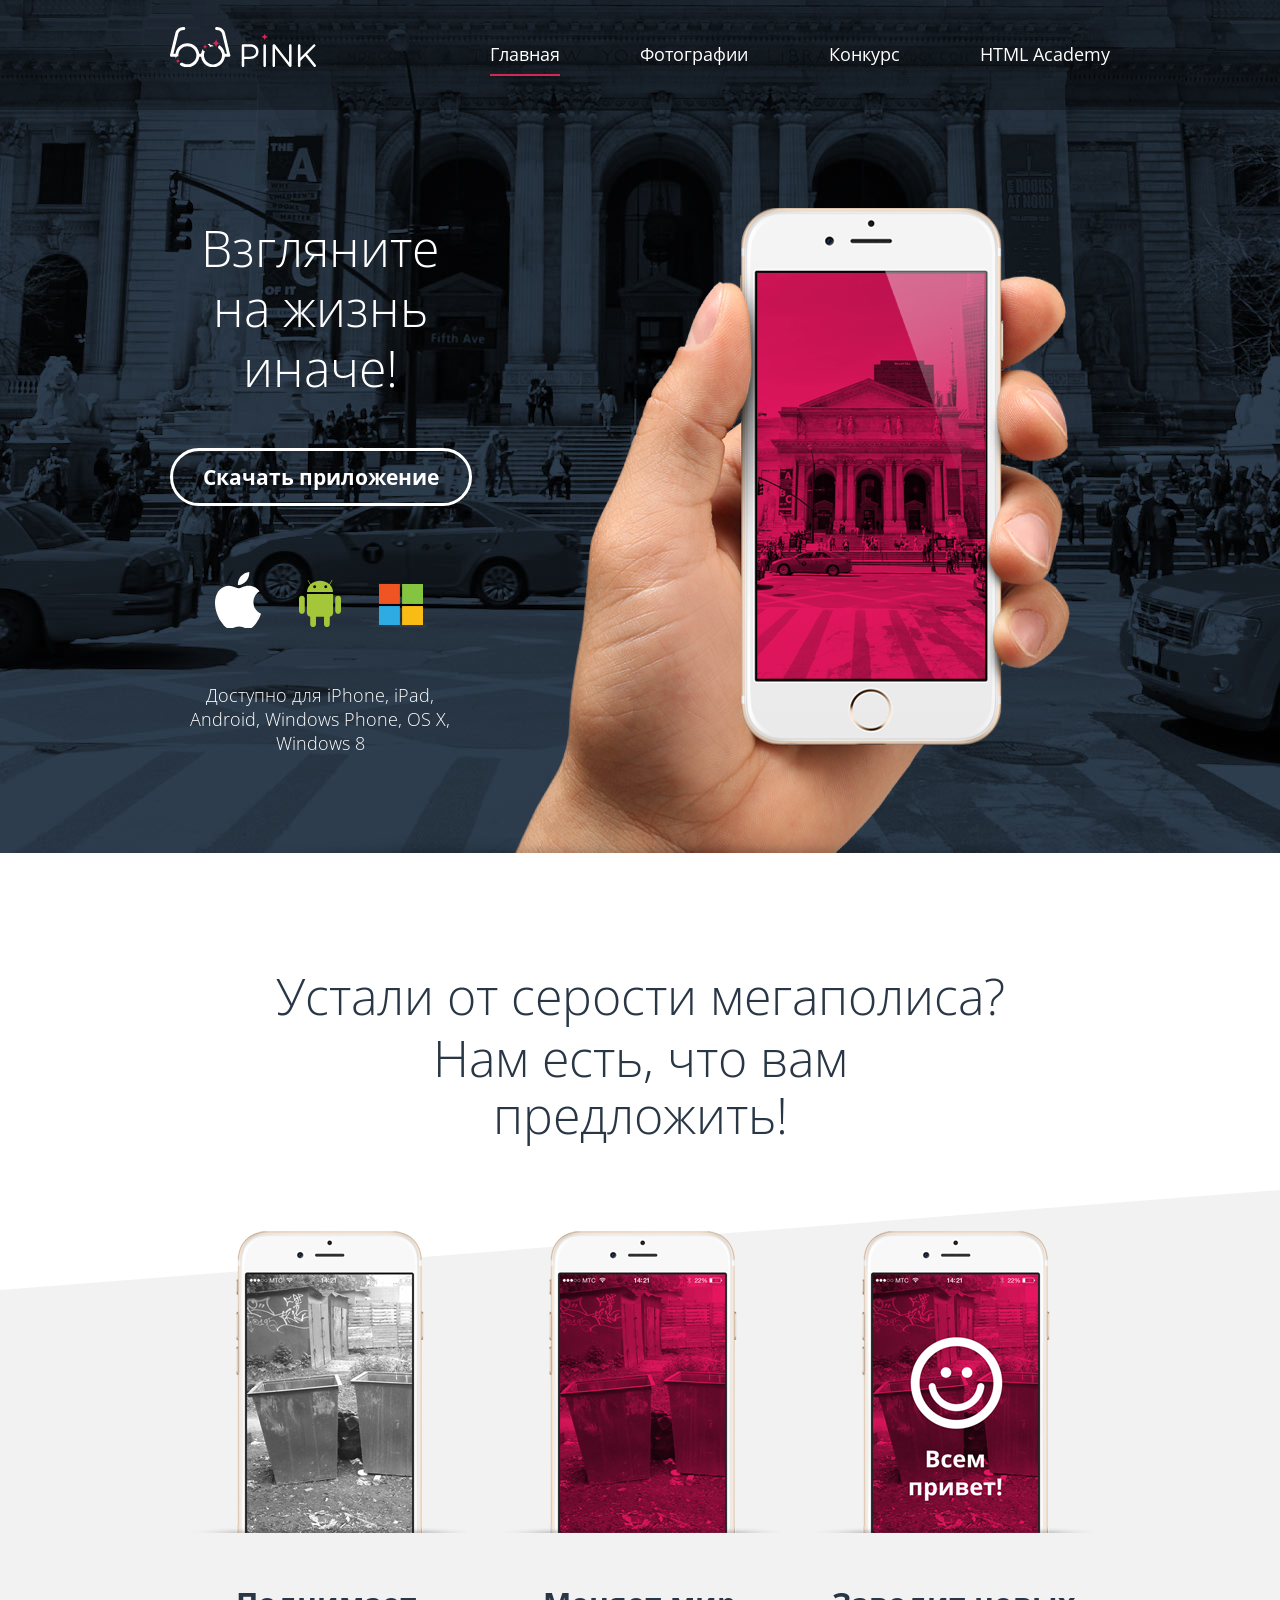
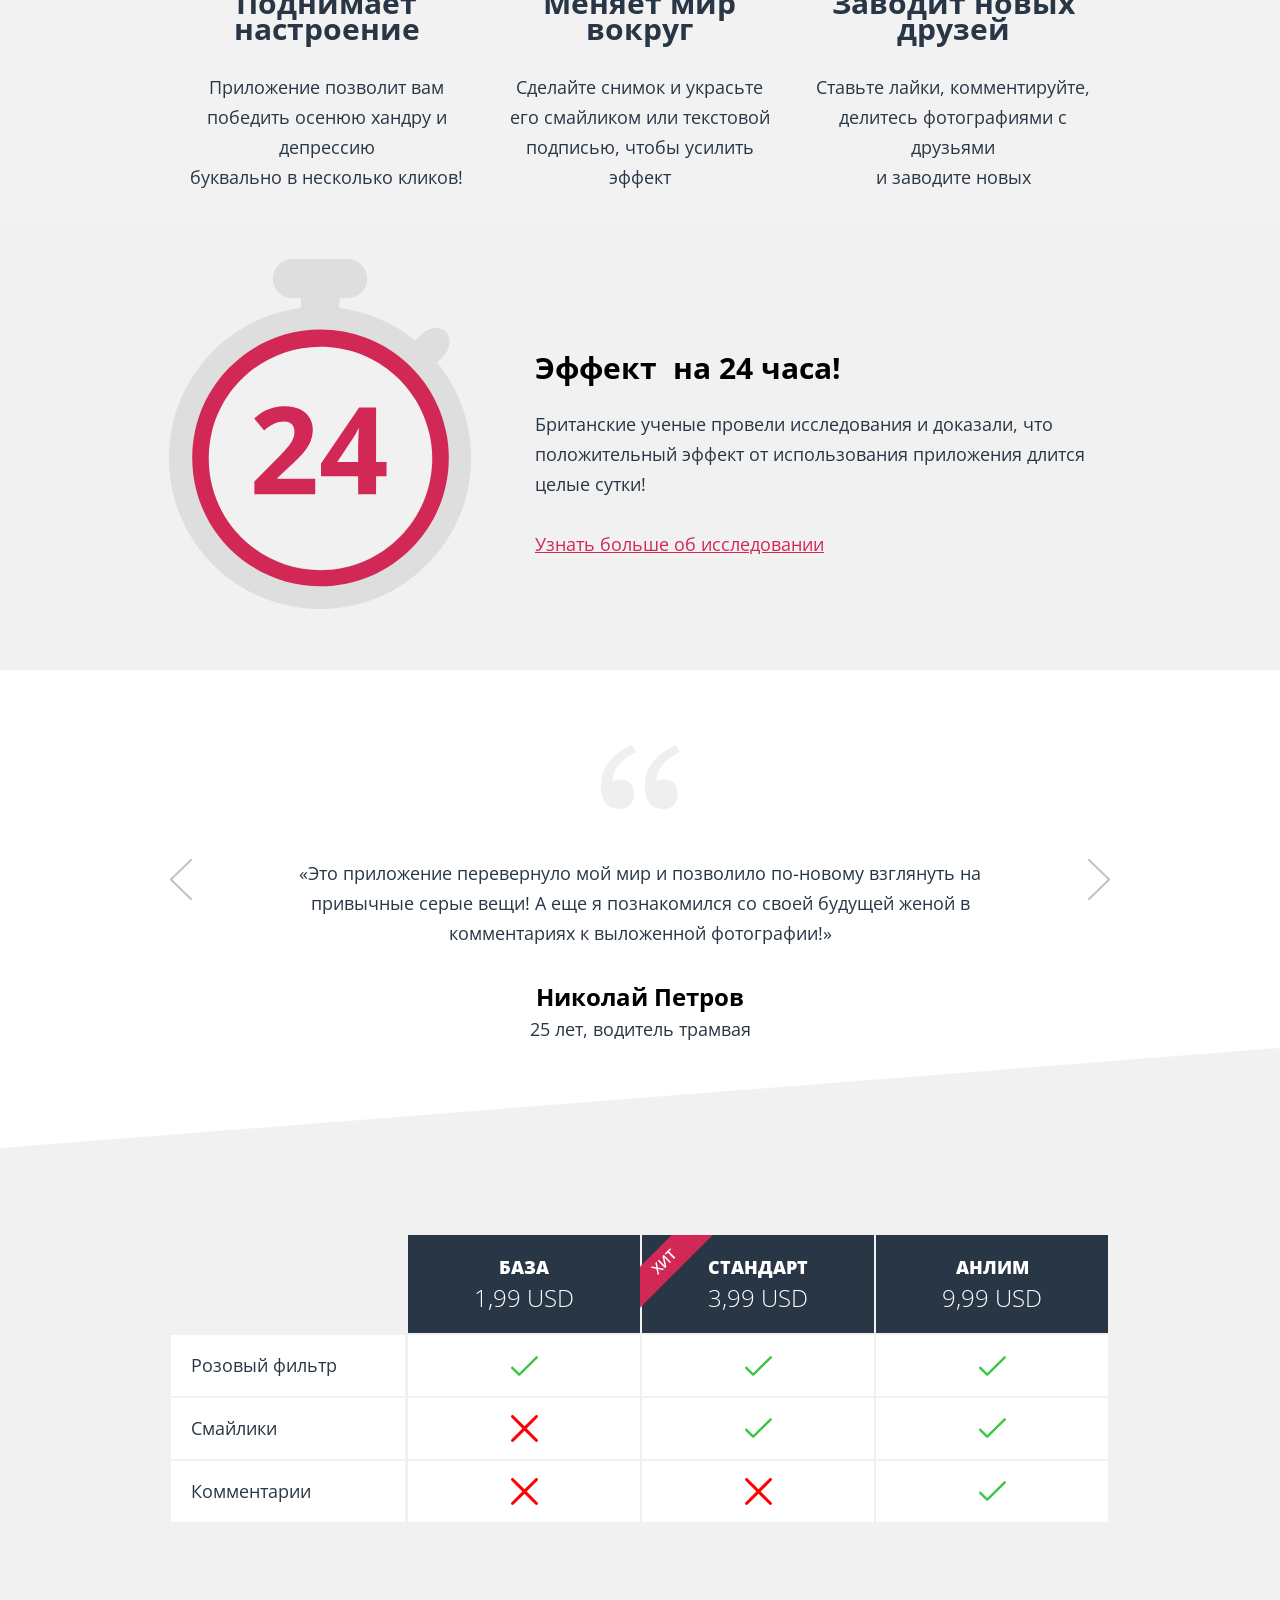
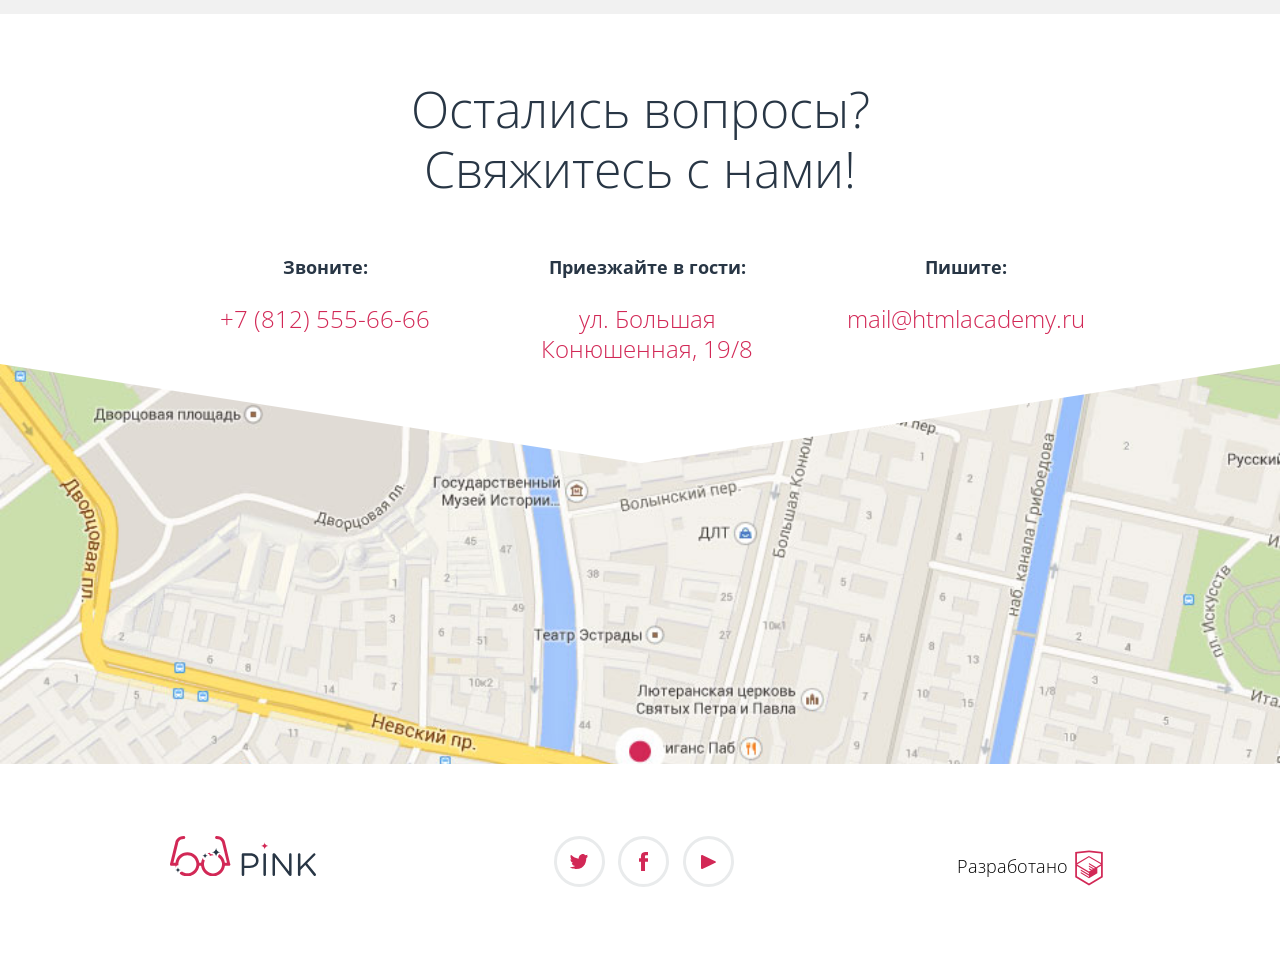
<file: index.html>
<!DOCTYPE html>
<html lang="ru">
<head>
  <meta charset="UTF-8">
  <meta name="viewport" content="width=device-width, initial-scale=1">
  <title>Pink</title>
  <link rel="stylesheet" href="css/normalize.css">
  <link href="https://fonts.googleapis.com/css?family=Open+Sans:300,400,600,700&amp;subset=cyrillic" rel="stylesheet">
  <link rel="stylesheet" href="css/style.css">
</head>
<body>
  <header class="page-header">
    <nav class="user-nav">
      <div class="user-nav__wrapper user-nav__wrapper--index">
        <div class="page-logo"></div>
        <ul class="user-nav__list">
          <li class="user-nav__item"><a href="#" class="user-nav__item--active">Главная</a></li>
          <li class="user-nav__item"><a href="photo.html">Фотографии</a></li>
          <li class="user-nav__item"><a href="form.html">Конкурс</a></li>
          <li class="user-nav__item"><a href="#">HTML Academy</a></li>
        </ul>
        <button class="user-nav__burger"></button>
      </div>
    </nav>
    <section class="user-download">
      <div class="user-download__wrapper">
        <h2 class="visually-hidden">Скачать приложение</h2>
        <b class="user-download__slogan">Взгляните на жизнь иначе!</b>
        <a href="#" class="user-download__btn">Скачать приложение</a>
        <div class="user-download__icons">
          <a href="#" class="user-download__icon user-download__icon--apple">
            <span class="visually-hidden">Скачать на ios</span>
          </a>
          <a href="#" class="user-download__icon user-download__icon--android">
            <span class="visually-hidden">Скачать на android</span>
          </a>
          <a href="#" class="user-download__icon user-download__icon--microsoft">
            <span class="visually-hidden">Скачать на microsoft</span>
          </a>
        </div>
        <p class="user-download__descr">Доступно для iPhone, iPad, Android, Windows Phone, OS X, Windows 8</p>
      </div>
    </section>
  </header>
  <main class="main-content">
    <section class="adventures">
      <h2 class="visually-hidden">Наши возможности</h2>
      <div class="adventures__wrapper">
        <b class="adventures__title">Устали от серости мегаполиса?</b>
        <b class="adventures__title">Нам есть, что вам предложить!</b>
      </div>
      <div class="content-wrapper">
        <div class="adventures__wrapper">
          <section class="adventures__items">
            <h2 class="visually-hidden">Список возможностей</h2>
            <section class="adventures__item">
              <h3 class="visually-hidden">Первое преимущество</h3>
              <b class="adventures__item-title">Поднимает настроение</b>
              <p class="adventures__item-descr">Приложение позволит вам победить осенюю хандру и депрессию<br> буквально в несколько кликов!</p>
            </section>
            <section class="adventures__item">
              <h3 class="visually-hidden">Второе преимущество</h3>
              <b class="adventures__item-title">Меняет мир вокруг</b>
              <p class="adventures__item-descr">Сделайте снимок и украсьте его смайликом или текстовой подписью, чтобы усилить эффект</p>
            </section>
            <section class="adventures__item">
              <h3 class="visually-hidden">Третье преимущество</h3>
              <b class="adventures__item-title">Заводит новых друзей</b>
              <p class="adventures__item-descr">Ставьте лайки, комментируйте, делитесь фотографиями с друзьями<br> и заводите новых</p>
            </section>
          </section>
        </div>
        <section class="effect">
          <h3 class="visually-hidden">Четвертое преимущество</h3>
          <div class="effect__wrapper">
            <b class="effect__item-title">Эффект&nbsp; на 24 часа!</b>
            <p class="effect__item-descr">Британские ученые провели исследования и доказали, что положительный эффект от использования приложения длится целые сутки!</p>
            <a href="#" class="effect__link">Узнать больше об исcледовании</a>
          </div>
        </section>
      </div>
    </section>
    <section class="feedback">
      <h2 class="visually-hidden">Отзывы</h2>
      <div class="feedback__wrapper slider">
        <div class="feedback__contolers toogle">
          <button class="toogle__btn" id="btn1" checked>
          <button class="toogle__btn" id="btn1">
          <button class="toogle__btn" id="btn1">
        </div>
        <div class="feedback__item slide">
          <cite class="feedback__name">Николай Петров</cite>
          <small class="feedback__info">25 лет, водитель трамвая</small>
          <blockquote class="feedback__text">«Это приложение перевернуло мой мир и позволило по-новому взглянуть на привычные серые вещи! А еще я познакомился со своей будущей женой в комментариях к выложенной фотографии!»
          </blockquote>
        </div>
        <button class="feedback__arrow feedback__arrow--left"></button>
        <button class="feedback__arrow feedback__arrow--right"></button>
      </div>
    </section>
    <section class="price">
      <h2 class="visually-hidden">Прайс-лист</h2>
      <div class="price__wrapper">
        <table class="price__table">
          <tr>
            <th class="price__header price__header--hidden"></th>
            <th class="price__header">
              <b class="price__name">База</b>
              <span class="price__price">1,99 usd</span>
            </th>
            <th class="price__header price__header--hit">
              <b class="price__name">Стандарт</b>
              <span class="price__price">3,99 usd</span>
            </th>
            <th class="price__header">
              <b class="price__name">Анлим</b>
              <span class="price__price">9,99 usd</span>
            </th>
          </tr>
          <tr class="price__base">
            <td class="price__hidden">Розовый фильтр</td>
            <td>
              <span class="price__filter price__filter--hidden">Розовый фильтр</span>
            </td>
            <td>
              <span class="price__filter price__filter--hidden">Розовый фильтр</span>
            </td>
            <td>
              <span class="price__filter price__filter--hidden">Розовый фильтр</span>
            </td>
          </tr>
          <tr class="price__standart">
            <td class="price__hidden">Смайлики</td>
            <td>
              <span class="price__smile price__smile--hidden">Смайлики</span>
            </td>
            <td>
              <span class="price__smile price__smile--hidden">Смайлики</span>
            </td>
            <td>
              <span class="price__smile price__smile--hidden">Смайлики</span>
            </td>
          </tr>
          <tr class="price__unlim">
            <td class="price__hidden">Комментарии</td>
            <td>
              <span class="price__comments price__comments--hidden">Комментарии</span>
            </td>
            <td>
              <span class="price__comments price__comments--hidden">Комментарии</span>
            </td>
            <td>
              <span class="price__comments price__comments--hidden">Комментарии</span>
            </td>
          </tr>
        </table>
        <div class="price__controlers toogle">
          <button class="toogle__btn" id="btn4" checked>
          <button class="toogle__btn" id="btn5">
          <button class="toogle__btn" id="btn6">
        </div>
      </div>
    </section>
    <section class="contacts">
      <h2 class="visually-hidden">Контактная информация</h2>
      <div class="contacts__wrapper">
        <strong class="contacts__title">Остались вопросы?</strong>
        <strong class="contacts__title">Свяжитесь с нами!</strong>
        <div class="contacts__container">
          <div class="contacts__call-us">
            <b class="contacts__header">Звоните:</b>
            <a class="contacts__link" href="tel:+7(812)5556666">+7 (812) 555-66-66</a>
          </div>
          <div class="contacts__write-us">
            <b class="contacts__header">Пишите:</b>
            <a class="contacts__link" href="#">mail@htmlacademy.ru</a>
          </div>
          <div class="contacts__visit-us">
            <b class="contacts__header">Приезжайте в гости:</b>
            <b class="contacts__link">ул. Большая<br> Конюшенная, 19/8</b>
          </div>
        </div>
      </div>
    </section>
    <section class="map">
      <h2 class="visually-hidden">Мы на карте</h2>
      <svg class="map__svg" version="1.0" id="Layer_1" xmlns="http://www.w3.org/2000/svg" xmlns:xlink="  http://www.w3.org/1999/xlink" x="0px" y="0px"
      width="595.28px" height="100px" viewBox="0 0 600 100" enable-background="new 0 0 595.28 61.905" xml:space="preserve" preserveAspectRatio="none">
        <polygon fill="#ffffff" points="301,100 300,100 0,1 0,0 600,0 600,1"/>
      </svg>

    </section>
    <footer class="main-footer">
      <div class="main-footer__wrapper  main-footer__wrapper--disabled">
        <div class="main-footer__logo page-logo"></div>
        <section class="main-footer__socials social">
          <h2 class="visually-hidden">Социальные сети</h2>
          <a href="#" class="social__btn social__btn--tw">
            <span class="visually-hidden">Мы в Твиттере</span>
          </a>
          <a href="#" class="social__btn social__btn--fb">
            <span class="visually-hidden">Мы в Фейсбуке</span>
          </a>
          <a href="#" class="social__btn social__btn--yt">
            <span class="visually-hidden">Мы в Ютубе</span>
          </a>
        </section>
        <section class="main-footer__authors">
          <h2 class="visually-hidden">Разработано</h2>
          <b class="main-footer__text">Разработано</b>
          <a href="#" class="main-footer__academy">
            <svg xmlns="http://www.w3.org/2000/svg" viewBox="0 0 60 60"><path fill="#d22856" d="M30.2 5h-.2l-19.7 2.1v36.2l19.7 11.7 19.7-11.7v-36.2l-19.5-2.1zm17 36.8l-17.2 10.2-17.2-10.2v-14.8l17.1 10.2v1.8l-11.7-7v1.8l11.8 7.1v1.9l-11.8-7v1.8l11.8 7 11.9-7.1v-7.6l5.3-3.2v15.1zm-.1-17l-4.7 2.8-2.2 1.3-10.3-6.1v1.8l8.8 5.3h-.1l-.2.1-1.3.7-7.3-4.3v1.8l5.8 3.4-1.4.9-4.3-2.6v1.8l2.9 1.7-2.9 1.7-17-10.1 17-10.2 17.2 10zm.1-1.8l-17.3-10.2-17.1 10.2v-13.6l17.2-1.8 17.2 1.8v13.6z"/>
            </svg>
          </a>
        </section>
      </div>
    </footer>

    <!-- <section class="adventures">
      <h2 class="visually-hidden">Наши возможности</h2>
      <div class="adventures__wrapper">
        <b class="adventures__title">Устали от серости мегаполиса?</b>
        <b class="adventures__title">Нам есть, что вам предложить!</b>
      </div>
        <section class="adventures__items">
          <h2 class="visually-hidden">Список возможностей</h2>
          <section class="adventures__item">
            <h3 class="visually-hidden">Первое преимущество</h3>
            <b class="adventures__item-title">Поднимает настроение</b>
            <p class="adventures__item-descr">Приложение позволит вам победить осенюю хандру и депрессию<br> буквально в несколько кликов!</p>
          </section>
          <section class="adventures__item">
            <h3 class="visually-hidden">Второе преимущество</h3>
            <b class="adventures__item-title">Меняет мир вокруг</b>
            <p class="adventures__item-descr">Сделайте снимок и украсьте его смайликом или текстовой подписью, чтобы усилить эффект</p>
          </section>
          <section class="adventures__item">
            <h3 class="visually-hidden">Третье преимущество</h3>
            <b class="adventures__item-title">Заводит новых друзей</b>
            <p class="adventures__item-descr">Ставьте лайки, комментируйте, делитесь фотографиями с друзьями<br> и заводите новых</p>
          </section>
        </section>
      </div> -->
    <!-- </section> -->
  </main>
  <!-- <main class="main-content">
    <section class="adventures">
      <h2 class="visually-hidden">Наши преимущества</h2>
      <b class="adventures__title">Устали от серости мегаполиса?</b>
      <b class="adventures__title">Нам есть, что вам предложить!</b>
      <div class="adventures__item">
        <h3 class="adventures__title">Поднимает настроение</h3>
        <p class="adventures__desc">Приложение позволит вам победить осеннюю хандру и депрессию буквально в несколько кликов!</p>
      </div>
      <div class="adventures__item">
        <h3 class="adventures__title">Меняет мир вокруг</h3>
        <p class="adventures__desc">Сделайте снимок и украсьте его смайликом или текстовой подписью, чтобы усилить эффект</p>
      </div>
      <div class="adventures__item">
        <h3 class="adventures__title">Заводит новых друзей</h3>
        <p class="adventures__desc">Ставьте лайки, комментируте, делитесь фотографиями с друзьями и заводите новых</p>
      </div>
    </section>
    <section class="feedback">
      <h2 class="visually-hidden">Отзывы</h2>
      <div class="feedback__wrapper slider">
        <input type="radio" name="radio" value="" id="btn1">
        <input type="radio" name="radio" value="" id="btn2">
        <input type="radio" name="radio" value="" id="btn3">
        <div class="feedback__list slides">
          <div class="slide">
            <b class="feedback__title">Николай петров</b>
            <blockquote class="feedback__descr">«Это приложение перевернуло мой мир и позволило по-новому взглянуть на привычные серые вещи! А еще я познакомился со своей будущей женой в комментариях к выложенной фотографии!»</blockquote>
          </div> -->
          <!-- Еще +3   -->
       <!--  </div>
      </div>
    </section>
    <section class="price">
      <h2 class="visually-hidden">Цены на услуги</h2>
      <div class="price__wrapper slider">
        <input type="radio" name="radio" value="" id="btn4">
        <input type="radio" name="radio" value="" id="btn5">
        <input type="radio" name="radio" value="" id="btn6">
        <div class="prcie__items slides">
          <div class="price__item slide">
            <header class="price__head">
              <b class="price__title">База</b>
              <span class="price__price">1,99 usd</span>
            </header>
            <ul class="price__list">
              <li class="price__item">Розовый фильтр</li>
              <li class="price__item">Смайлики</li>
              <li class="price__item">Комментарии</li>
            </ul>
          </div>
          <div class="price__item slide">
            <header class="price__head">
              <b class="price__title">Стандарт</b>
              <span class="price__price">3,99 usd</span>
            </header>
            <ul class="price__list">
              <li class="price__item">Розовый фильтр</li>
              <li class="price__item">Смайлики</li>
              <li class="price__item">Комментарии</li>
            </ul>
          </div>
          <div class="price__item slide">
            <header class="price__head">
              <b class="price__title">Анлим</b>
              <span class="price__price">9,99 usd</span>
            </header>
            <ul class="price__list">
              <li class="price__item">Розовый фильтр</li>
              <li class="price__item">Смайлики</li>
              <li class="price__item">Комментарии</li>
            </ul>
          </div>
        </div>
      </div>
    </section>
    <section class="questions">
      <h2 class="visually-hidden">Есть впоросы? Свяжитесь с нами</h2>
      <b class="questions__title">Остались вопросы?</b>
      <b class="questions__title">Свяжитесь с нами!</b>
      <div class="questions__items contacts">
        <b class="contacts_title">Звоните:</b>
        <a href="tel:+7(812)555-66-66" class="contacts__number">+7(812) 555-66-66</a>
      </div>
      <div class="questions__items contacts">
        <b class="contacts_title">Пишите:</b>
        <a href="#" class="contacts__mail">mail@htmlacademy.ru</a>
      </div>
      <div class="questions__items contacts">
        <b class="contacts_title">Приезжайте в гости:</b>
        <b class="contacts__adress">ул. Большая Конюшенная, 19/8</b>
      </div>
    </section>
    <div class="map"></div>
  </main> -->
</body>
</html>
</file>
<file: css/style.css>
.page-header {
  display: -webkit-box;
  display: -ms-flexbox;
  display: flex;
  -webkit-box-orient: vertical;
  -webkit-box-direction: normal;
      -ms-flex-direction: column;
          flex-direction: column;
  -webkit-box-pack: justify;
      -ms-flex-pack: justify;
          justify-content: space-between;
  width: 100%;
  padding-bottom: 30px;
  background: url("../img/bg-back-mobile.jpg") no-repeat 50% 0;
}
.page-header__title {
  vertical-align: top;
  width: 320px;
  margin: 27px auto 52px auto;
  font-size: 24px;
  line-height: 30px;
  font-weight: 300;
  color: #ffffff;
  text-align: center;
}
@media (min-width: 700px) {
  .page-header {
    -webkit-box-pack: start;
        -ms-flex-pack: start;
            justify-content: flex-start;
    width: auto;
    padding-bottom: 28px;
    background: url("../img/bg-tablet@1x.jpg") no-repeat 50% 0;
    background-size: 1200px auto;
  }
  .page-header__title {
    width: 620px;
    padding: 0 40px;
    margin-top: 70px;
    margin-bottom: 111px;
    font-size: 50px;
    line-height: 60px;
  }
}
@media (min-width: 1200px) {
  .page-header {
    width: 100%;
    background: url("../img/bg-desktop.jpg") no-repeat 50% 0;
    background-size: 2560px auto;
  }
  .page-header__title {
    width: 940px;
    padding: 0 130px;
    margin: 64px auto 72px auto;
    font-size: 50px;
    line-height: 60px;
  }
}
.user-nav {
  background: rgba(0, 0, 0, 0.3);
}
.user-nav__wrapper {
  position: relative;
  z-index: 20;
  display: -webkit-box;
  display: -ms-flexbox;
  display: flex;
  width: 280px;
  margin: 0 auto;
  padding: 22px 20px;
}
.user-nav__wrapper--index {
  position: relative;
}
.user-nav__wrapper--index::after {
  content: "";
  position: absolute;
  width: 256px;
  height: 286px;
  top: 173px;
  left: 0;
  background: url("../img/iphone-hand-mobile.png") no-repeat;
}
.user-nav__list {
  display: none;
  z-index: 10;
  position: absolute;
  padding: 0;
  margin: 0;
  list-style: none;
  width: 100%;
}
.user-nav__item a {
  position: relative;
  color: #ffffff;
  text-decoration: none;
}
.user-nav__item a:active {
  opacity: 0.3;
}
.user-nav__item a:hover::after {
  content: "";
  position: absolute;
  width: 100%;
  height: 2px;
  background: #ffffff;
  bottom: -10px;
  left: 0;
}
.user-nav__item--active::after {
  content: "";
  position: absolute;
  width: 100%;
  height: 2px;
  background: #d22856;
  bottom: -10px;
  left: 0;
}
.user-nav__item--active:hover {
  color: #d22856;
}
.user-nav__burger {
  margin-left: 155px;
  width: 50px;
  height: 24px;
  background: url("../img/icon-menu-burger.svg") no-repeat;
  cursor: pointer;
  border: none;
}
@media (min-width: 700px) {
  .user-nav__wrapper {
    margin: 0 auto;
    width: 620px;
    padding: 32px 40px 43px 40px;
  }
  .user-nav__wrapper--index::after {
    width: 700px;
    height: 545px;
    top: 184px;
    background: url("../img/iphone-hand-tablet@1x.png") no-repeat;
  }
  .user-nav__burger {
    margin-top: 16px;
    margin-left: 423px;
  }
}
@media (min-width: 1200px) {
  .user-nav__wrapper {
    width: 940px;
    padding-left: 130px;
    padding-right: 130px;
    padding-top: 27px;
  }
  .user-nav__wrapper--index::after {
    width: 1050px;
    height: 645px;
    top: 208px;
    left: 146px;
    background: url("../img/iphone-hand-desktop@1x.png") no-repeat;
  }
  .user-nav__list {
    position: relative;
    display: -webkit-box;
    display: -ms-flexbox;
    display: flex;
    -webkit-box-pack: justify;
        -ms-flex-pack: justify;
            justify-content: space-between;
    width: 620px;
    margin-top: 17px;
    margin-left: 173px;
  }
  .user-nav__burger {
    display: none;
  }
}
.page-logo {
  width: 75px;
  height: 22px;
  background: url("../img/logo-pink-white-mobile.svg") no-repeat;
}
.main-footer__logo {
  display: block;
  margin-left: 65px;
}
@media (min-width: 700px) {
  .page-logo {
    width: 147px;
    height: 40px;
    background: url("../img/logo-pink-tablet.svg") no-repeat;
  }
  .main-footer__logo {
    margin-left: 0;
  }
}
@media (min-width: 1200px) {
  .page-logo {
    background: url("../img/logo-desktop.svg") no-repeat;
  }
}
.user-download {
  margin-top: 391px;
  background: #1d2631;
}
.user-download__wrapper {
  width: 280px;
  padding: 46px 20px 10px 20px;
  margin: 0 auto;
  text-align: center;
}
.user-download__slogan {
  display: none;
}
.user-download__btn {
  -webkit-box-sizing: border-box;
          box-sizing: border-box;
  color: #ffffff;
  text-decoration: none;
  font-size: 18px;
  font-weight: bold;
  border-radius: 30px;
  border: 3px solid #ffffff;
  padding: 12px 35px;
}
.user-download__btn:hover {
  background: #ffffff;
  color: #d22856;
}
.user-download__btn:active {
  color: rgba(210, 40, 86, 0.3);
}
.user-download__icons {
  display: -webkit-box;
  display: -ms-flexbox;
  display: flex;
  -ms-flex-pack: distribute;
      justify-content: space-around;
  margin-top: 30px;
  padding: 0 20px;
}
.user-download__icon {
  margin-top: 20px;
}
.user-download__icon--apple {
  width: 47px;
  height: 56px;
  background: url("../img/logo-apple.svg") no-repeat;
}
.user-download__icon--android {
  background: url("../img/logo-android.svg") no-repeat;
  width: 43px;
  height: 47px;
  margin-top: 28px;
}
.user-download__icon--microsoft {
  background: url("../img/logo-microsoft.svg") no-repeat;
  width: 44px;
  height: 41px;
  margin-top: 32px;
}
.user-download__descr {
  margin: 22px 0;
  font-size: 14px;
  font-weight: 300;
  line-height: 24px;
  color: #ffffff;
}
/* Выше для Mobile */
@media (min-width: 700px) {
  .user-download {
    margin-top: 0px;
    padding-bottom: 75px;
    background: transparent;
  }
  .user-download__wrapper {
    position: relative;
    z-index: 5;
    width: 620px;
    padding: 95px 40px 10px 40px;
    margin: 0 auto;
    text-align: left;
  }
  .user-download__slogan {
    text-align: center;
    display: block;
    margin-left: 50px;
    margin-bottom: 49px;
    font-size: 40px;
    line-height: 47px;
    color: #ffffff;
    font-weight: 300;
    width: 200px;
  }
  .user-download__btn {
    padding-right: 45px;
    padding-left: 45px;
  }
  .user-download__icons {
    padding: 0;
    -webkit-box-pack: start;
        -ms-flex-pack: start;
            justify-content: flex-start;
    margin: 45px 0 0 45px;
  }
  .user-download__icon {
    margin-right: 37px;
  }
  .user-download__descr {
    width: 300px;
    margin-top: 36px;
    font-size: 18px;
    line-height: 24px;
    text-align: center;
  }
}
@media (min-width: 1200px) {
  .user-download__wrapper {
    width: 940px;
    padding: 108px 130px 25px 130px;
  }
  .user-download__slogan {
    margin-left: 30px;
    margin-bottom: 67px;
    font-size: 50px;
    line-height: 60px;
    width: 240px;
  }
  .user-download__btn {
    padding-right: 30px;
    padding-left: 30px;
    font-size: 21px;
  }
  .user-download__icons {
    margin-top: 63px;
  }
  .user-download__descr {
    margin-top: 55px;
  }
}
.main-content {
  width: 100%;
}
.adventures__wrapper {
  width: 320px;
  padding: 40px 20px 0 20px;
  margin: 0 auto;
  text-align: center;
}
.content-wrapper {
  position: relative;
  background: url("../img/bg-triangle-white.svg") no-repeat, #f2f2f2;
  background-position: 0 top;
  background-size: 100% auto;
  width: 100%;
}
.adventures__title {
  display: block;
  margin-bottom: 32px;
  font-size: 24px;
  font-weight: 300;
  color: #283645;
}
.adventures__items {
  width: 100&;
  position: relative;
  margin-top: -7px;
  padding-top: 50px;
  padding-bottom: 269px;
}
.adventures__items::after {
  position: absolute;
  content: "";
  bottom: -38px;
  left: 82px;
  width: 157px;
  height: 320px;
  background: url("../img/iphone-screen-mobile@1x.png") no-repeat;
}
.adventures__item {
  width: 280px;
  margin: 0 auto;
  margin-bottom: 30px;
}
.adventures__item:last-of-type {
  padding-bottom: 16px;
}
.adventures__item-title {
  line-height: 24px;
}
.adventures__item-descr {
  margin-bottom: 0;
  font-size: 14px;
  line-height: 24px;
  font-weight: 400;
  color: #283645;
}
.effect {
  display: none;
}
@media (min-width: 700px) {
  .adventures__wrapper {
    width: 620px;
    padding: 53px 40px 0 40px;
    margin: 0 auto;
    text-align: center;
  }
  .content-wrapper {
    margin-top: 45px;
  }
  .adventures__title {
    font-size: 40px;
    margin-bottom: 0;
  }
  .adventures__title:last-child {
    width: 500px;
    margin-left: 60px;
  }
  .adventures__items {
    margin-top: -22px;
    margin-left: 280px;
    padding-bottom: 0;
  }
  .adventures__items::after {
    position: absolute;
    content: "";
    bottom: 0;
    left: -280px;
    width: 268px;
    height: 481px;
    background: url("../img/iphone-screen-tablet-2@1x.png") no-repeat;
  }
  .adventures__item {
    margin-bottom: 32px;
    text-align: left;
  }
  .adventures__item:last-child {
    margin-bottom: 0;
  }
  .adventures__item-title {
    font-weight: 700;
  }
  .effect {
    display: block;
    background: #ffffff;
  }
  .effect__wrapper {
    width: 620px;
    margin: 0 auto;
    padding: 97px 40px 100px 40px;
    background: url("../img/timer.svg") no-repeat 10px 50px;
    background-size: 300px 300px;
  }
  .effect__item-title {
    display: inline-block;
    width: 168px;
    font-size: 30px;
    margin-left: 310px;
  }
  .effect__item-descr {
    margin-bottom: 0;
    margin-left: 310px;
    font-size: 14px;
    line-height: 24px;
    font-weight: 400;
    color: #283645;
  }
  .effect__link {
    display: block;
    margin-left: 310px;
    margin-top: 13px;
    font-size: 14px;
    color: #d22856;
  }
}
@media (min-width: 1200px) {
  .adventures__wrapper {
    width: 940px;
    padding-top: 63px;
    padding-left: 130px;
    padding-right: 130px;
  }
  .adventures__wrapper:last-child {
    padding-top: 56px;
  }
  .adventures__title {
    font-size: 50px;
  }
  .adventures__title:last-child {
    width: 700px;
    margin-left: 120px;
    margin-top: 4px;
  }
  .adventures__items {
    display: -webkit-box;
    display: -ms-flexbox;
    display: flex;
    -ms-flex-wrap: wrap;
        flex-wrap: wrap;
    margin-left: 0;
    padding-top: 0;
  }
  .adventures__items::after {
    background: none;
  }
  .adventures__item {
    margin-bottom: 32px;
    padding-top: 360px;
    text-align: center;
    color: #283645;
  }
  .adventures__item:first-of-type {
    background: url("../img/iphone-screen-desktop-1@1x.png") no-repeat;
  }
  .adventures__item:nth-of-type(2) {
    background: url("../img/iphone-screen-desktop-2@1x.png") no-repeat;
  }
  .adventures__item:last-of-type {
    background: url("../img/iphone-screen-desktop-3@1x.png") no-repeat;
  }
  .adventures__item-title {
    font-size: 30px;
  }
  .adventures__item-descr {
    margin-top: 28px;
    font-size: 18px;
    line-height: 30px;
  }
  .effect {
    background: #f1f1f1;
  }
  .effect__item-title {
    margin-left: 365px;
    width: 400px;
  }
  .effect__item-descr {
    width: 580px;
    margin-left: 365px;
    margin-top: 23px;
    line-height: 30px;
    font-size: 18px;
  }
  .effect__link {
    font-size: 18px;
    margin-left: 365px;
    margin-top: 35px;
  }
  .effect__wrapper {
    width: 940px;
    margin: 0 auto;
    padding: 127px 130px 116px 130px;
    background-position: 105px 35px;
    background-size: 350px 350px;
  }
}
.feedback__wrapper {
  position: relative;
  width: 280px;
  padding: 42px 20px 73px 20px;
  margin: 0 auto;
  text-align: center;
}
.feedback__wrapper::before {
  content: "";
  position: absolute;
  width: 100%;
  height: 40px;
  top: 0;
  left: 0;
  background: #ffffff;
}
.feedback__item {
  display: -webkit-box;
  display: -ms-flexbox;
  display: flex;
  -webkit-box-orient: vertical;
  -webkit-box-direction: normal;
      -ms-flex-direction: column;
          flex-direction: column;
}
.feedback__name {
  font-style: normal;
  line-height: 30px;
  font-weight: 700;
  color: #000000;
}
.feedback__text {
  margin: 0;
  margin-top: 14px;
  font-size: 14px;
  line-height: 30px;
  color: #283645;
}
.feedback__info {
  display: none;
  color: #283645;
}
.toogle {
  position: absolute;
  left: 128px;
  bottom: 25px;
}
.toogle__btn {
  height: 12px;
  margin-right: 10px;
  border-radius: 50%;
  background: #bec2c7;
  font-size: 0;
  border: none;
  cursor: pointer;
}
.toogle__btn:active {
  border: 3px solid black;
}
.feedback__arrow {
  display: none;
}
@media (min-width: 700px) {
  .feedback__wrapper {
    width: 620px;
    padding: 10px 40px 68px 40px;
  }
  .feedback__wrapper::before {
    display: none;
  }
  .feedback__text {
    margin-top: 18px;
    -webkit-box-ordinal-group: 1;
        -ms-flex-order: 0;
            order: 0;
    font-size: 18px;
  }
  .feedback__name {
    margin-top: 34px;
    -webkit-box-ordinal-group: 2;
        -ms-flex-order: 1;
            order: 1;
    font-size: 20px;
  }
  .feedback__info {
    display: block;
    margin-top: 10px;
    -webkit-box-ordinal-group: 2;
        -ms-flex-order: 1;
            order: 1;
    font-size: 14px;
  }
  .toogle {
    left: 320px;
    bottom: 13px;
  }
}
@media (min-width: 1200px) {
  .feedback__wrapper {
    background: url("../img/quotes.svg") no-repeat center 75px;
    width: 940px;
    padding: 170px 130px 8px 130px;
  }
  .feedback__item {
    -webkit-box-align: center;
        -ms-flex-align: center;
            align-items: center;
  }
  .feedback__text {
    width: 700px;
    font-size: 18px;
  }
  .feedback__name {
    font-size: 24px;
  }
  .feedback__info {
    display: block;
    margin-top: 7px;
    font-size: 18px;
  }
  .toogle {
    display: none;
  }
  .feedback__arrow {
    position: absolute;
    display: block;
    width: 22px;
    height: 41px;
    cursor: pointer;
    border: none;
  }
  .feedback__arrow--left {
    top: 50%;
    background: url("../img/left-arrow.png") no-repeat;
  }
  .feedback__arrow--right {
    top: 50%;
    right: 130px;
    background: url("../img/right-arrow.png") no-repeat;
  }
}
.price {
  background: url("../img/bg-triangle-white.svg") no-repeat top, #f1f1f1;
  background-size: 100% auto;
}
.price__wrapper {
  position: relative;
  width: 280px;
  margin: 0 auto;
  padding: 100px 20px 95px 20px;
  overflow: hidden;
}
.price__table {
  margin-left: -276px;
  margin-right: -276px;
}
.price__controlers {
  bottom: 45px;
}
.price__header {
  position: relative;
  width: 276px;
  padding-top: 18px;
  padding-bottom: 22px;
  border: 2px solid #f1f1f1;
  background: #283645;
}
.price__header--hidden {
  display: none;
}
.price__hidden {
  display: none;
}
.price__header--hit::before {
  position: absolute;
  content: " ";
  top: 0;
  left: -2px;
  width: 74px;
  height: 73px;
  background: url("../img/hit.png") no-repeat;
}
.price__name {
  display: block;
  margin-bottom: 2px;
  font-size: 18px;
  line-height: 30px;
  text-transform: uppercase;
  color: #ffffff;
}
.price__price {
  font-size: 24px;
  text-transform: uppercase;
  font-weight: 300;
  color: #ffffff;
}
.price__smile,
.price__comments,
.price__filter {
  display: block;
  padding: 14px 20px;
  font-size: 14px;
  font-weight: 400;
  line-height: 30px;
  text-transform: uppercase;
  color: #283645;
}
.price__table {
  border-collapse: collapse;
}
.price__table td {
  border: 2px solid #f1f1f1;
}
.price__base td {
  background: url("../img/icon-yes.svg") no-repeat 94% 50%, #ffffff;
}
.price__standart td {
  background: url("../img/icon-yes.svg") no-repeat 94% 50%, #ffffff;
}
.price__standart td:nth-child(2) {
  background: url("../img/icon-no.svg") no-repeat 94% 50%, #ffffff;
}
.price__unlim td {
  background: url("../img/icon-no.svg") no-repeat 94% 50%, #ffffff;
}
.price__unlim td:last-child {
  background: url("../img/icon-yes.svg") no-repeat 94% 50%, #ffffff;
}
@media (min-width: 700px) {
  .price__wrapper {
    width: 620px;
    padding: 93px 40px 68px 40px;
  }
  .price__controlers {
    display: none;
  }
  .price__base .price__hidden,
  .price__unlim .price__hidden {
    background-image: none;
  }
  .price .price__hidden {
    display: block;
    padding: 14px 20px;
    font-size: 14px;
    background-image: none;
    border: 1px solid #f1f1f1;
    color: #283645;
  }
  .price__table {
    margin: 0 auto;
  }
  .price__header {
    position: relative;
    width: 155px;
    padding-top: 10px;
    padding-bottom: 17px;
    background: #283645;
  }
  .price__header--hidden {
    display: block;
    background: transparent;
  }
  .price__name {
    font-size: 16px;
  }
  .price__price {
    font-size: 18px;
  }
  .price__comments--hidden,
  .price__smile--hidden,
  .price__filter--hidden {
    padding: 0;
    visibility: hidden;
  }
  .price__standart td {
    background-position: 50% 50%;
  }
  .price__standart td:first-child {
    background-image: none;
  }
  .price__standart td:nth-child(2) {
    background-position: 50% 50%;
  }
  .price__base td {
    background-position: 50% 50%;
  }
  .price__base td:last-child {
    background-position: 50% 50%;
  }
  .price__unlim td {
    background-position: 50% 50%;
  }
  .price__unlim td:last-child {
    background-position: 50% 50%;
  }
}
@media (min-width: 1200px) {
  .price__wrapper {
    width: 940px;
    padding: 185px 130px 90px 130px;
  }
  .price__header {
    width: 230px;
    padding-top: 17px;
    padding-bottom: 22px;
  }
  .price__smile,
  .price__comments,
  .price__filter {
    display: block;
    padding: 14px 20px;
    font-size: 14px;
    font-weight: 400;
    line-height: 30px;
    text-transform: uppercase;
    color: #283645;
  }
  .price .price__hidden {
    display: block;
    padding: 20px;
    font-size: 18px;
    background-image: none;
    border: 1px solid #f1f1f1;
    color: #283645;
  }
  .price__name {
    font-size: 18px;
  }
  .price__price {
    font-size: 24px;
  }
}
.contacts__wrapper {
  width: 280px;
  padding: 42px 20px 24px 20px;
  margin: 0 auto;
  color: #283645;
  text-align: center;
}
.contacts__title {
  font-size: 24px;
  font-weight: 300;
  line-height: 30px;
}
.contacts__header {
  display: block;
  margin-top: 33px;
}
.contacts__link {
  display: block;
  line-height: 30px;
  font-size: 24px;
  font-weight: 300;
  text-decoration: none;
  color: #d22856;
}
.contacts__link:hover {
  color: #283645;
}
.contacts__link:active {
  opacity: 0.3;
}
@media (min-width: 700px) {
  .contacts__wrapper {
    width: 620px;
    padding: 48px 40px 3px 40px;
  }
  .contacts__container {
    display: -webkit-box;
    display: -ms-flexbox;
    display: flex;
    -ms-flex-wrap: wrap;
        flex-wrap: wrap;
    padding-top: 13px;
  }
  .contacts__title {
    display: block;
    line-height: 47px;
    font-size: 40px;
  }
  .contacts__visit-us {
    margin: auto;
    margin-top: 14px;
  }
  .contacts__call-us {
    margin-left: 46px;
    margin-right: 100px;
  }
  .contacts__header {
    display: block;
    margin-bottom: 7px;
  }
}
@media (min-width: 1200px) {
  .contacts__wrapper {
    width: 940px;
    padding: 65px 130px 0 130px;
  }
  .contacts__container {
    display: -webkit-box;
    display: -ms-flexbox;
    display: flex;
    padding-top: 25px;
  }
  .contacts__title {
    font-size: 50px;
    line-height: 60px;
  }
  .contacts__call-us {
    margin-left: 50px;
    margin-right: 0;
  }
  .contacts__visit-us {
    -webkit-box-ordinal-group: 1;
        -ms-flex-order: 0;
            order: 0;
    width: 250px;
    margin: 0 75px 0 92px;
  }
  .contacts__write-us {
    -webkit-box-ordinal-group: 2;
        -ms-flex-order: 1;
            order: 1;
  }
  .contacts__header {
    margin-bottom: 27px;
  }
}
.map {
  position: relative;
  width: 100%;
  min-height: 200px;
  margin: 0 auto;
  background: url("../img/map-mobile.jpg") no-repeat;
  background-size: 100% auto;
}
.map__svg {
  display: block;
  margin-top: -1px;
  position: absolute;
  top: 0;
  width: 100%;
  z-index: 5;
}
@media (min-width: 700px) {
  .map {
    width: 100%;
    min-height: 400px;
    margin: 0 auto;
    background: url("../img/map-tablet-desktop.jpg") no-repeat;
    background-size: 100% auto;
  }
}
.main-footer__wrapper {
  width: 280px;
  padding: 60px 20px 0 20px;
  margin: 0 auto;
}
.main-footer__wrapper--disabled {
  display: none;
}
.main-footer__authors {
  display: -webkit-box;
  display: -ms-flexbox;
  display: flex;
  margin-left: 75px;
  margin-top: 25px;
  font-size: 14px;
}
.main-footer__text {
  margin-top: 18px;
  font-weight: 300;
}
.main-footer__academy {
  width: 42px;
  height: 49px;
  margin-top: 11px;
}
@media (min-width: 700px) {
  .main-footer {
    display: block;
  }
  .main-footer__wrapper {
    display: -webkit-box;
    display: -ms-flexbox;
    display: flex;
    -webkit-box-pack: justify;
        -ms-flex-pack: justify;
            justify-content: space-between;
    width: 620px;
    padding: 40px;
    margin-top: 45px;
  }
  .main-footer__socials {
    margin-left: 76px;
    margin-top: 4px;
  }
  .main-footer__authors {
    margin-top: 0;
    font-size: 14px;
    font-weight: 300;
    line-height: 24px;
  }
  .main-footer__logo {
    background: url("../img/icon-pink-blue-tablet.svg") no-repeat;
  }
}
@media (min-width: 1200px) {
  .main-footer__wrapper {
    width: 940px;
    padding: 27px 130px 70px 130px;
  }
  .main-footer__socials {
    margin-left: 234px;
  }
  .main-footer__authors {
    font-size: 18px;
    font-weight: 700;
    margin-left: 215px;
  }
  .main-footer__logo {
    background: url("../img/icon-pink-blue-desktop.svg") no-repeat;
  }
}
.social {
  display: -webkit-box;
  display: -ms-flexbox;
  display: flex;
  -webkit-box-pack: justify;
      -ms-flex-pack: justify;
          justify-content: space-between;
  width: 180px;
}
.main-footer__socials {
  margin-left: 50px;
  margin-top: 60px;
}
.social__btn {
  display: block;
  width: 45px;
  height: 45px;
  border-radius: 50%;
  border: 3px solid #e9ebec;
}
.social__btn:hover {
  border-color: #4d5864;
  -webkit-transition: .5s;
  transition: .5s;
}
.social__btn:active {
  opacity: 0.3;
}
.social__btn--tw {
  background: url("../img/icon-twitter.svg") no-repeat 50% 50%;
}
.social__btn--fb {
  background: url("../img/icon-facebook.svg") no-repeat 50% 50%;
}
.social__btn--yt {
  background: url("../img/icon-youtube.svg") no-repeat 50% 50%;
}
@media (min-width: 700px) {
  .main-footer__socials {
    margin-top: 0;
    margin-left: 75px;
  }
}
@media (min-width: 1200px) {
  .main-footer__socials {
    margin-top: 0;
    margin-left: 228px;
  }
}
.form {
  width: 320px;
  margin: 0 auto;
}
.form__name {
  width: 280px;
  padding: 45px 20px 20px 20px;
  margin: 0 auto;
}
.form__title {
  display: block;
  margin: 0 0 10px 23px;
  font-size: 14px;
  font-weight: 400;
  text-transform: uppercase;
  color: #d22856;
}
.form__title--achievments,
.form__title--app {
  text-align: center;
  margin-left: 0;
  margin-bottom: 2px;
}
.form__title--emotions {
  text-align: center;
  margin-left: 40px;
  margin-bottom: 17px;
}
.form__title--contacts {
  display: none;
}
.form__achievments {
  padding-top: 32px;
  background: #f2f2f2;
}
.form__wrapper {
  width: 280px;
  margin: 0 auto;
  padding: 35px 20px 5px 20px;
  border-color: transparent;
}
.form__wrapper label {
  display: -webkit-box;
  display: -ms-flexbox;
  display: flex;
  -webkit-box-align: center;
      -ms-flex-align: center;
          align-items: center;
  margin-bottom: 42px;
}
.form__wrapper .form__control-indicator {
  display: inline-block;
  width: 36px;
  height: 36px;
  border: 2px solid #e5e5e5;
  border-radius: 3px;
  background: #ffffff;
  margin-right: 30px;
}
.form__wrapper .form__control-indicator:hover {
  border-color: #283645;
  cursor: pointer;
}
.form__wrapper .form__control-indicator:active {
  border-color: #d22856;
}
.form__wrapper--app label {
  margin-bottom: 34px;
}
.form__wrapper--app .form__control-indicator {
  position: relative;
  border-radius: 50%;
}
.form__contacts {
  width: 280px;
  margin: 0 auto;
  padding: 33px 20px 28px 20px;
  border: none;
}
.form__emotions {
  width: 280px;
  margin: 0 auto;
  margin-top: 57px;
  padding: 0 20px 0 20px;
  border: none;
}
.form__emotions textarea {
  -webkit-box-sizing: border-box;
          box-sizing: border-box;
  margin-top: 0;
  padding: 15px 18px;
  width: 100%;
  height: 201px;
  font-family: inherit;
  font-size: 18px;
  line-height: 30px;
  color: #283645;
  border: 2px solid #e5e5e5;
}
.form__emotions textarea:hover {
  border-color: #283645;
  cursor: pointer;
}
.form__emotions textarea:focus {
  border-color: #d22856;
  outline: none;
}
.form__app {
  padding-top: 35px;
  background: #f2f2f2;
}
.form__button {
  display: block;
  width: 100%;
  margin-top: 40px;
  padding: 20px 10px;
  text-transform: uppercase;
  font-family: inherit;
  font-weight: 700;
  font-size: 18px;
  color: #ffffff;
  background: #2aab6d;
  border: none;
  cursor: pointer;
  border-radius: 3px;
}
.form__button--wrapper {
  width: 280px;
  margin: 0 auto;
}
.form__button:hover {
  background: #1c9b5e;
}
.form__button:active {
  color: rgba(255, 255, 255, 0.3);
}
.form__addition {
  display: block;
  margin-top: 40px;
  font-size: 14px;
  text-align: center;
  text-transform: uppercase;
}
.form__addition b {
  color: #d22856;
}
.page-form__promo {
  margin-top: 43px;
  margin-bottom: 0;
  font-size: 14px;
  line-height: 30px;
  color: #283645;
  text-align: center;
}
.page-form__promo--tablet {
  display: none;
}
.disabled {
  background: #e5e5e5;
}
input[type="checkbox"],
input[type="radio"] {
  display: none;
}
input[type="checkbox"]:checked + .form__control-indicator {
  background: url("../img/icon-form-yes.svg") no-repeat 50% 50%, #ffffff;
}
input[type="radio"]:checked + .form__control-indicator::before {
  display: block;
  content: "";
  position: relative;
  width: 14px;
  height: 14px;
  border-radius: 50%;
  background: #d22856;
  top: 11px;
  left: 11px;
}
input[type="text"] {
  -webkit-box-sizing: border-box;
          box-sizing: border-box;
  width: 100%;
  padding: 17px 20px;
  margin-bottom: 25px;
  font-family: inherit;
  font-size: 18px;
  border: 2px solid #e7e7e7;
  border-radius: 3px;
}
input[type="text"]:hover {
  border-color: #283645;
  cursor: pointer;
}
input[type="text"]:focus {
  border-color: #d22856;
  outline: none;
}
::-webkit-input-placeholder {
  font-size: 18px;
  color: #283645;
}
::-moz-placeholder {
  font-size: 18px;
  color: #283645;
}
:-moz-placeholder {
  font-size: 18px;
  color: #283645;
}
:-ms-input-placeholder {
  font-size: 18px;
  color: #283645;
}
:focus::-webkit-input-placeholder {
  color: transparent;
}
:focus::-moz-placeholder {
  color: transparent;
}
:focus:-moz-placeholder {
  color: transparent;
}
:focus:-ms-input-placeholder {
  color: transparent;
}
@media (min-width: 700px) {
  .form {
    display: -webkit-box;
    display: -ms-flexbox;
    display: flex;
    -webkit-box-orient: vertical;
    -webkit-box-direction: normal;
        -ms-flex-direction: column;
            flex-direction: column;
    width: 620px;
    padding: 0 40px;
    margin: 0 auto;
  }
  .form__name {
    -webkit-box-ordinal-group: -1;
        -ms-flex-order: -2;
            order: -2;
    width: 620px;
    padding: 75px 0 0 0;
    margin: 0 auto;
  }
  .form__achievments {
    -webkit-box-ordinal-group: 3;
        -ms-flex-order: 2;
            order: 2;
    width: 620px;
    padding: 56px 0 0 0;
    margin: 0 auto;
    background: #ffffff;
  }
  .form__contacts {
    -webkit-box-ordinal-group: 2;
        -ms-flex-order: 1;
            order: 1;
    width: 620px;
    padding: 0;
    margin: 0 auto;
    margin-top: 57px;
    border: 2px solid #e5e5e5;
  }
  .form__contacts--wrapper {
    display: -webkit-box;
    display: -ms-flexbox;
    display: flex;
    -webkit-box-orient: vertical;
    -webkit-box-direction: normal;
        -ms-flex-direction: column;
            flex-direction: column;
    padding-bottom: 32px;
  }
  .form__app {
    background: #ffffff;
    padding-top: 5px;
    -webkit-box-ordinal-group: 0;
        -ms-flex-order: -1;
            order: -1;
  }
  .form__emotions {
    width: 620px;
    padding: 0;
    padding-bottom: 38px;
    padding-top: 0;
    margin: 0 auto;
    margin-top: 42px;
    -webkit-box-ordinal-group: 3;
        -ms-flex-order: 2;
            order: 2;
    border: 2px solid #e5e5e5;
  }
  .form__emotions textarea {
    width: 81%;
    margin-left: 60px;
    margin-top: -6px;
  }
  .form__wrapper {
    width: 620px;
    padding: 0;
    padding-bottom: 20px;
    padding-top: 15px;
    margin: 0 auto;
    -webkit-box-ordinal-group: 4;
        -ms-flex-order: 3;
            order: 3;
    border: 2px solid #e5e5e5;
  }
  .form__wrapper .form__control-indicator {
    margin-left: 57px;
    margin-right: 20px;
  }
  .form__container {
    display: -webkit-box;
    display: -ms-flexbox;
    display: flex;
  }
  .form__title {
    margin: 22px 20px 43px 0;
  }
  .form__title--app {
    padding: 0 20px;
    margin-left: 115px;
    margin-bottom: 22px;
  }
  .form__title--emotions {
    padding-left: 20px;
    padding-right: 20px;
    margin-left: 180px;
    margin-bottom: 22px;
  }
  .form__title--contacts {
    display: block;
    padding-left: 20px;
    padding-right: 20px;
    margin-left: 180px;
    margin-bottom: 22px;
    text-align: center;
  }
  .form__title--phone {
    margin: 16px 0 0 80px;
    -webkit-box-ordinal-group: 2;
        -ms-flex-order: 1;
            order: 1;
  }
  .form__title--email {
    margin: 16px 0 0 80px;
    -webkit-box-ordinal-group: 5;
        -ms-flex-order: 4;
            order: 4;
  }
  .form__title--email-tablet {
    display: inline;
  }
  .form__title--achievments {
    padding-right: 20px;
    padding-left: 20px;
    margin-left: 115px;
    margin-bottom: 22px;
  }
  .form__title--achievments br {
    display: none;
  }
  .form__button {
    width: 300px;
  }
  .form__button--wrapper {
    display: -webkit-box;
    display: -ms-flexbox;
    display: flex;
    -webkit-box-pack: justify;
        -ms-flex-pack: justify;
            justify-content: space-between;
    -webkit-box-ordinal-group: 6;
        -ms-flex-order: 5;
            order: 5;
    width: 620px;
    margin: 0 auto;
    padding-top: 26px;
  }
  .form__addition {
    margin-top: 64px;
  }
  .page-form__promo {
    -webkit-box-ordinal-group: -1;
        -ms-flex-order: -2;
            order: -2;
    max-width: 575px;
    margin-left: 54px;
    margin-top: 90px;
    margin-bottom: 0;
    font-size: 18px;
  }
  .page-form__promo--tablet {
    display: inline-block;
    vertical-align: top;
  }
  input[type="text"] {
    margin-bottom: 53px;
  }
  input[name="number"] {
    width: 81%;
    -webkit-box-ordinal-group: 1;
        -ms-flex-order: 0;
            order: 0;
    margin: 12px 0 0 60px;
    padding-right: 60px;
    background: url("../img/form-phone.svg") no-repeat 95% 50%;
  }
  input[name="email"] {
    width: 81%;
    -webkit-box-ordinal-group: 4;
        -ms-flex-order: 3;
            order: 3;
    margin: 12px 0 0 60px;
    padding-right: 60px;
    background: url("../img/form-email.svg") no-repeat 95% 50%;
  }
}
@media (min-width: 1200px) {
  .form {
    width: 940px;
    padding: 0 130px 0 130px;
    margin: 0 auto;
    -webkit-box-orient: horizontal;
    -webkit-box-direction: normal;
        -ms-flex-direction: row;
            flex-direction: row;
    -ms-flex-wrap: wrap;
        flex-wrap: wrap;
    -webkit-box-pack: justify;
        -ms-flex-pack: justify;
            justify-content: space-between;
  }
  .form__title--app {
    margin-left: 35px;
  }
  .form__name {
    width: 435px;
    margin: 0;
    margin-top: 12px;
    padding: 0;
  }
  .form__achievments {
    width: 100%;
  }
  .form__achievments--wrapper {
    display: -webkit-box;
    display: -ms-flexbox;
    display: flex;
    -ms-flex-wrap: wrap;
        flex-wrap: wrap;
  }
  .form__app {
    width: 435px;
    margin: 0;
    padding: 0;
  }
  .form__emotions {
    width: 100%;
  }
  .form__emotions textarea {
    width: 88%;
    height: 127px;
    margin-left: 59px;
    margin-top: 7px;
  }
  .form__button--wrapper {
    width: 100%;
  }
  .form__contacts {
    width: 100%;
    margin-top: 4px;
  }
  .form__contacts--wrapper {
    -webkit-box-orient: horizontal;
    -webkit-box-direction: normal;
        -ms-flex-direction: row;
            flex-direction: row;
  }
  .form__contacts--container {
    width: 100%;
  }
  .form__wrapper {
    -webkit-box-sizing: border-box;
            box-sizing: border-box;
    width: 100%;
    padding-top: 20px;
  }
  .form__wrapper .form__control-indicator {
    margin-left: 73px;
  }
  .page-form__promo {
    max-width: 760px;
    margin-top: 92px;
    margin-bottom: 74px;
    margin-left: 90px;
  }
  .page-form__promo br {
    display: none;
  }
  .page-form__promo--tablet {
    display: inline-block;
    vertical-align: top;
  }
  input[name="number"] {
    margin-top: 12px;
    width: 80%;
  }
  input[name="email"] {
    margin-top: 12px;
    width: 80%;
  }
  .form__control-indicator.form__control-indicator--left {
    margin-left: 44px;
  }
  .form__control-indicator.form__control-indicator--lefter {
    margin-left: 58px;
  }
}
.gallery {
  color: #283645;
}
.gallery__promo {
  width: 280px;
  padding: 0 20px;
  margin: 46px auto 48px auto;
  font-size: 14px;
  line-height: 30px;
  text-align: center;
}
.gallery__promo br {
  display: none;
}
.gallery__panorama {
  position: relative;
  margin-bottom: 20px;
}
.gallery__panorama-of-day {
  position: absolute;
  top: 0;
  right: 10%;
  padding: 10px 20px;
  background: #d22856;
  color: #ffffff;
  text-transform: uppercase;
  font-size: 12px;
  font-weight: 700;
}
.gallery__panorama img {
  display: block;
  width: 100%;
}
.gallery__wrapper {
  -webkit-box-sizing: border-box;
          box-sizing: border-box;
  width: 280px;
  margin: 0 auto;
  margin-top: -5px;
  padding: 22px 0 20px 18px;
  background: #f2f2f2;
}
.gallery__photo {
  width: 280px;
  padding: 0 20px;
  margin: 0 auto;
  margin-bottom: 16px;
}
.gallery__text {
  width: 280px;
  padding: 0 20px;
  margin: 0 auto;
  margin-top: 42px;
  margin-bottom: 45px;
  font-size: 14px;
  line-height: 28px;
  text-align: center;
}
.photo {
  text-align: left;
  padding-left: 18px;
}
.photo__title {
  display: block;
  font-size: 14px;
  line-height: 24px;
}
.photo__title span {
  font-weight: 400;
}
.photo__blockquote {
  margin: 0;
  font-size: 14px;
  line-height: 24px;
}
.photo__like {
  font-size: 12px;
  line-height: 24px;
  color: #d22856;
  text-transform: uppercase;
  font-weight: 400;
}
.photo__like-btn {
  width: 13px;
  height: 12px;
  margin-top: 15px;
  margin-right: 14px;
  border: none;
  background: url("../img/icon-heart.svg") no-repeat;
}
.redactor__wrapper {
  width: 280px;
  padding: 0 20px;
  padding-bottom: 20px;
  padding-top: 20px;
  margin: 0 auto;
  background: #f2f2f2;
}
.redactor__fill,
.redactor__contrast {
  display: none;
}
.redactor__btn {
  display: block;
  -webkit-box-sizing: border-box;
          box-sizing: border-box;
  padding: 12px;
  margin-top: 13px;
  border: 3px solid #d22856;
  border-radius: 25px;
  text-align: center;
  font-weight: 700;
  text-decoration: none;
  color: #d22856;
}
.redactor__btn--disabled {
  border-color: #dddfe0;
  color: #dddfe0;
}
.scale {
  position: relative;
  height: 2px;
  width: 240px;
  background-color: #283645;
  margin-left: 18px;
  margin-top: 36px;
  margin-bottom: 75px;
}
.toogle__btn {
  position: absolute;
  top: -7px;
  left: 80%;
  width: 12px;
  height: 12px;
  border: 2px solid #d22856;
  border-radius: 50%;
  background: #ffffff;
  cursor: pointer;
}
.crop__btn {
  cursor: pointer;
  background: url("../img/icon-editor-crop.svg") no-repeat;
  border: none;
  width: 44px;
  height: 44px;
  margin: 35px 32px 0 35px;
}
.fill__btn {
  cursor: pointer;
  background: url("../img/icon-editor-fill.svg") no-repeat;
  border: none;
  width: 44px;
  height: 44px;
  margin-right: 40px;
}
.contrast__btn {
  cursor: pointer;
  background: url("../img/icon-editor-contrast.svg") no-repeat;
  border: none;
  width: 33px;
  height: 33px;
}
@media (min-width: 700px) {
  .gallery__panorama {
    width: 100%;
  }
  .gallery__photo {
    margin: 0;
    padding: 0;
    margin-right: 40px;
  }
  .gallery__photo:nth-child(2n) {
    margin-right: 0;
  }
  .gallery--wrapper {
    width: 620px;
    display: -webkit-box;
    display: -ms-flexbox;
    display: flex;
    -ms-flex-wrap: wrap;
        flex-wrap: wrap;
    margin: 0 auto;
  }
  .gallery__promo {
    width: 620px;
    font-size: 18px;
    margin-top: 92px;
    margin-bottom: 75px;
  }
  .gallery__promo br {
    display: block;
  }
  .gallery__wrapper {
    width: 300px;
    padding-top: 28px;
    padding-left: 27px;
    padding-right: 20px;
  }
  .panorama--wrapper {
    width: 620px;
  }
  .redactor__wrapper {
    display: -webkit-box;
    display: -ms-flexbox;
    display: flex;
    width: 620px;
    padding: 40px;
  }
  .redactor--container {
    display: -webkit-box;
    display: -ms-flexbox;
    display: flex;
    -ms-flex-wrap: wrap;
        flex-wrap: wrap;
    -webkit-box-orient: vertical;
    -webkit-box-direction: normal;
        -ms-flex-direction: column;
            flex-direction: column;
  }
  .redactor__fill,
  .redactor__contrast {
    display: block;
  }
  .redactor__crop {
    margin-top: -165px;
  }
  .redactor__btn {
    margin-left: 50px;
  }
  .fill__btn {
    margin-left: 36px;
    margin-top: 32px;
  }
  .contrast__btn {
    margin-left: 42px;
    margin-top: 29px;
  }
  .scale {
    width: 200px;
    margin-top: 0;
    margin-left: 114px;
  }
}
@media (min-width: 1200px) {
  .gallery--wrapper {
    width: 940px;
    margin: 0 auto;
  }
  .gallery__photo:nth-child(2n) {
    margin-right: 40px;
  }
  .gallery__photo:nth-child(3n) {
    margin-right: 0;
  }
  .gallery__text {
    width: 940px;
    padding: 0 130px;
    font-size: 18px;
  }
  .panorama--wrapper {
    width: 940px;
  }
  .redactor__wrapper {
    width: 940px;
  }
  .redactor__btn {
    display: inline-block;
    vertical-align: top;
    padding: 12px 60px;
    margin-top: 64px;
  }
  .scale {
    width: 450px;
  }
}
body {
  padding: 0;
  margin: 0;
  font-family: "Open Sans", "Arial", sans-serif;
  font-size: 18px;
}
.visually-hidden:not(:focus):not(:active) {
  position: absolute;
  width: 1px;
  height: 1px;
  margin: -1px;
  border: 0;
  padding: 0;
  white-space: nowrap;
  -webkit-clip-path: inset(100%);
          clip-path: inset(100%);
  clip: rect(0 0 0 0);
  overflow: hidden;
}
</file>
